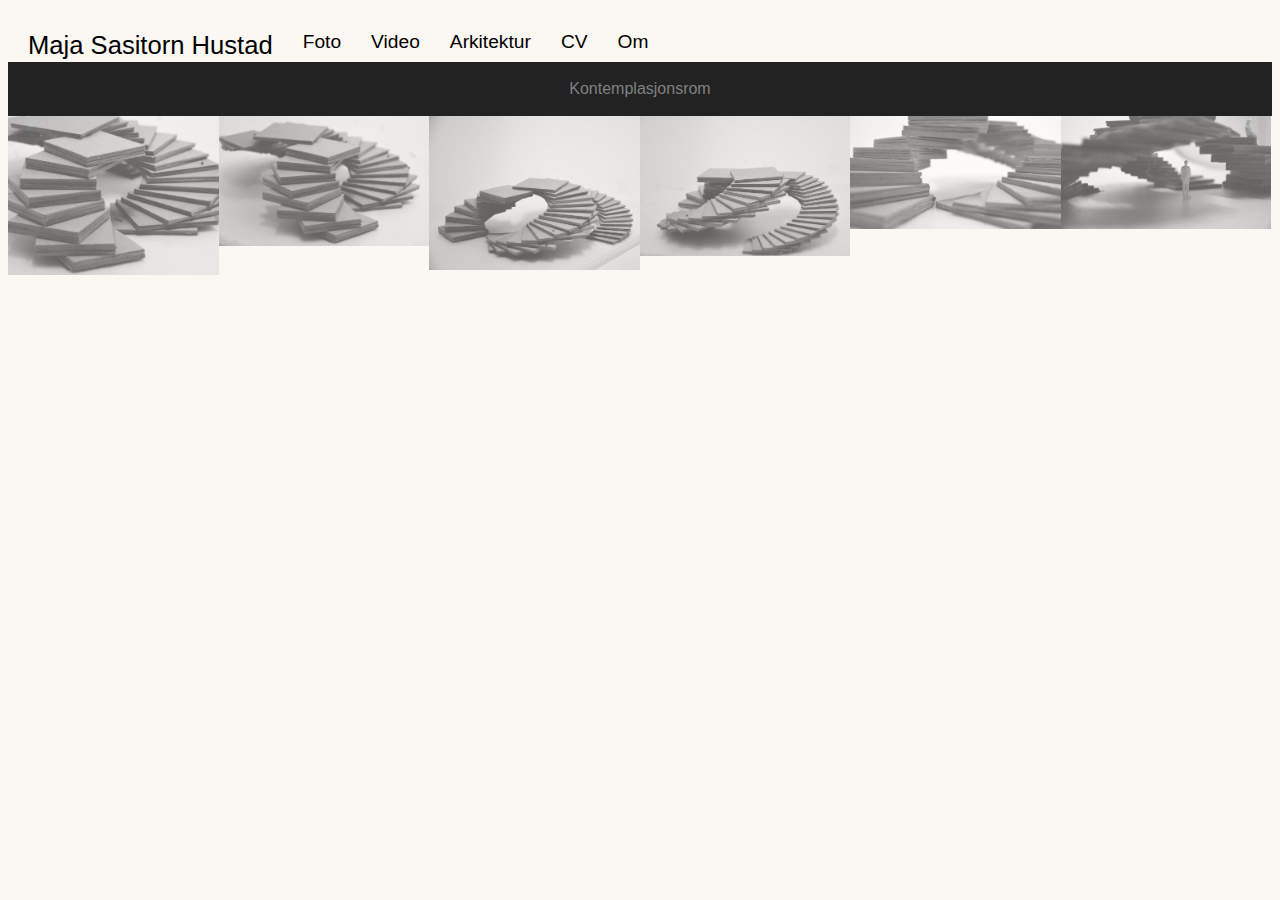
<file: arkitektur.html>
<!doctype html>
<html lang="en" dir="ltr">
  <head>
	<style>
      a { text-decoration: none; }
    </style>
    <meta charset="UTF-8">
    <title>Maja Sasitorn Arkitektur</title>
    <link href="style.css" rel="stylesheet" type="text/css">
	<script type="text/javascript" src="myPortfolio.js">
	</script>
  </head>

  <body class="bakgrunnsfarge">
    <div class="hyperlink">
      <h2 style="font-size:2vw;">
        <a class="link" href="./index.html">Maja Sasitorn Hustad</a>
      </h2>
	  <p style="font-size:1.5vw;">
	    <a class="link" href="./Foto.html">Foto</a> 
        <a class="link" href="./video.html">Video</a>
	    <a class="link" href="./arkitektur.html">Arkitektur</a>
        <a class="link" href="./cv.html">CV</a>
        <a class="link" href="./om.html">Om</a>
	  </p>
    </div>
	  
	  
	  <br>
	  <br>
	  <br>
	<div class="container"> <!--bildeslides-->
		
	  <div class="mySlides">
		  <div class="numbertext">1/6</div>
		  <img src="arkitektur/MSH_30.jpg" style="width:100%">
	  </div>
	  
	  <div class="mySlides">
		  <div class="numbertext">2/6</div>
		  <img src="arkitektur/MSH_28.jpg" style="width:100%">
	  </div>
	  
	  <div class="mySlides">
		  <div class="numbertext">3/6</div>
		  <img src="arkitektur/MSH_38.jpg" style="width:100%">
	  </div>
	  
	  <div class="mySlides">
		  <div class="numbertext">4/6</div>
		  <img src="arkitektur/MSH_45.jpg" style="width:100%">
	  </div>
	  
	  <div class="mySlides">
		  <div class="numbertext">5/6</div>
		  <img src="arkitektur/MSH_52.jpg" style="width:100%">
	  </div>
	  
	  <div class="mySlides">
		  <div class="numbertext">6/6</div>
		  <img src="arkitektur/MSH_58.jpg" style="width:100%">
	  </div>
	  
	  <!--next and previous buttons-->
	  <a class="prev" onclick="plusSlides(-1)">&#10094;</a>
      <a class="next" onclick="plusSlides(1)">&#10095;</a>
      <!--bildetekst-->
	  <div class="caption-container">
        <p id="caption">Kontemplasjonsrom</p>
      </div>
      
	  <!--thumbnail images-->
      <div class="row">
        <div class="column">
          <img class="demo cursor" src="arkitektur/MSH_30.jpg" style="width:100%" onclick="currentSlide(1)" alt="modellbilde1">
        </div>
        <div class="column">
          <img class="demo cursor" src="arkitektur/MSH_28.jpg" style="width:100%" onclick="currentSlide(2)" alt="modellbilde2">
        </div>
        <div class="column">
          <img class="demo cursor" src="arkitektur/MSH_38.jpg" style="width:100%" onclick="currentSlide(3)" alt="modellbilde3">
        </div>
        <div class="column">
          <img class="demo cursor" src="arkitektur/MSH_45.jpg" style="width:100%" onclick="currentSlide(4)" alt="modellbilde4">
        </div>
        <div class="column">
          <img class="demo cursor" src="arkitektur/MSH_52.jpg" style="width:100%" onclick="currentSlide(5)" alt="modellbilde6">
        </div>
        <div class="column">
          <img class="demo cursor" src="arkitektur/MSH_58.jpg" style="width:100%" onclick="currentSlide(6)" alt="modellbilde6">
	    </div>
   	  </div>
    </div>

	  
  </body>
</html>
</file>
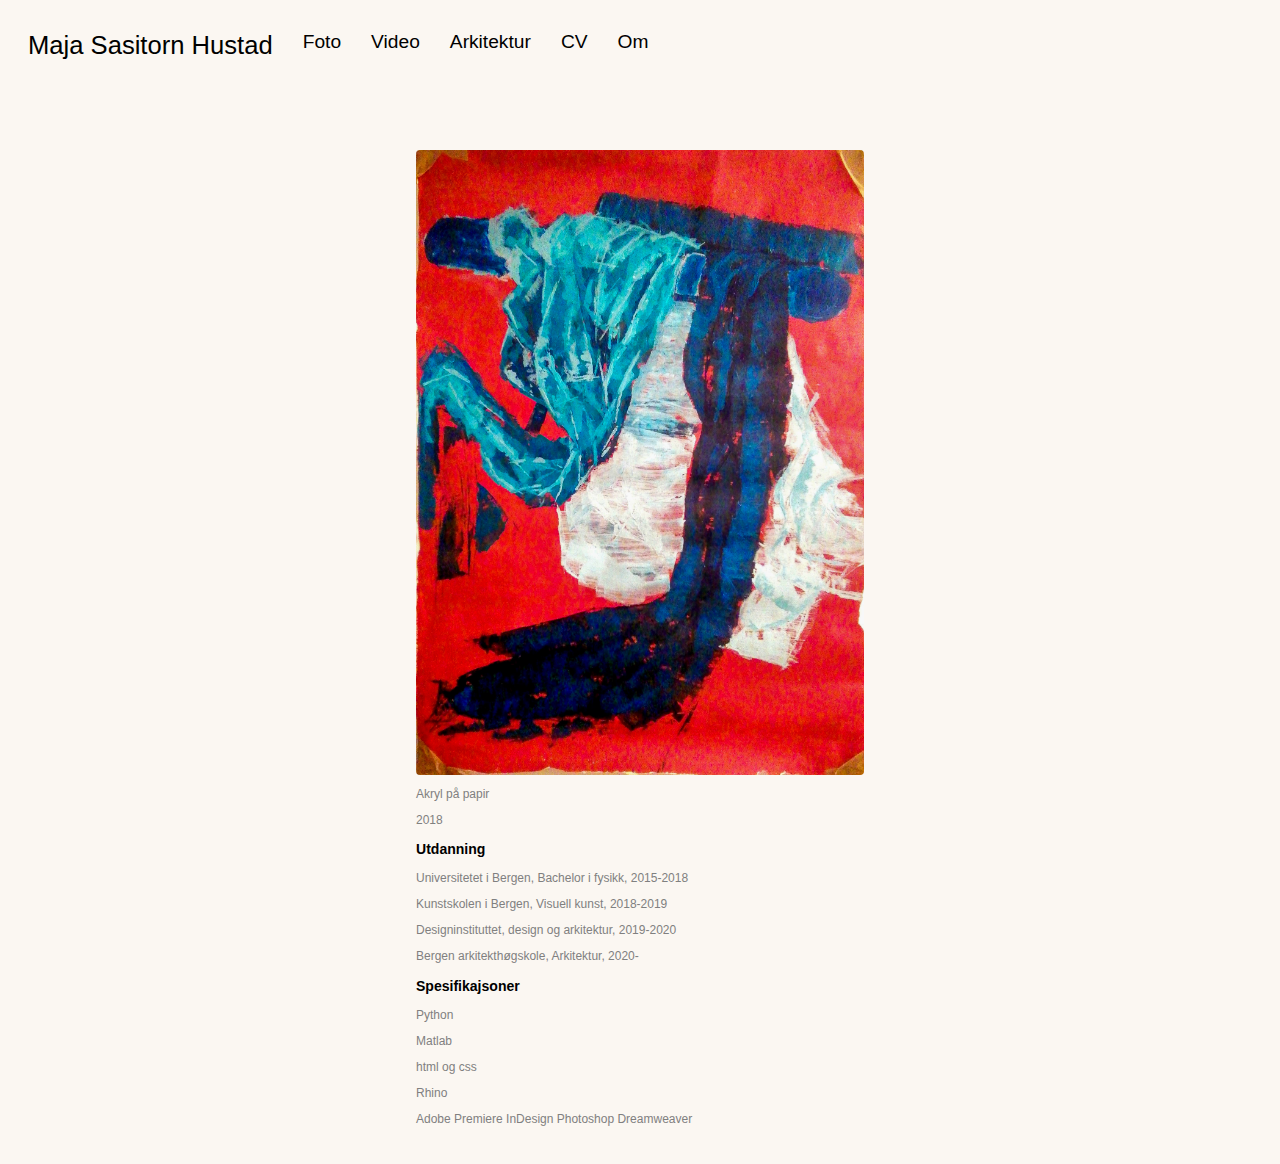
<file: cv.html>
<!DOCTYPE html> <!--hvilken utgave html-->
<html lang="en" dir="ltr">
  <head> <!--metadata, vises ikke i exp (informasjon om koden/siden)-->
    <style>
      a { text-decoration: none; }
    </style>
    <meta charset="utf-8">
    <title>Maja Sasitorn cv</title>
    <link rel="stylesheet" href="style.css">
  </head>

  <body class="bakgrunnsfarge">
    <div class="hyperlink">
      <h2 style="font-size:2vw;">
        <a class="link" href="./index.html">Maja Sasitorn Hustad</a>
      </h2>
      
	  <p style="font-size:1.5vw;">
	    <a class="link" href="./foto.html">Foto</a> <!-- a anchor tag (linke)-->
        <a class="link" href="./video.html">Video</a>
	    <a class="link" href="./arkitektur.html">Arkitektur</a>
        <a class="link" href="./cv.html">CV</a>
        <a class="link" href="./om.html">Om</a>
	  </p>
    </div>
 
    <div>
      <img class="ståendefoto" src="exp/MSH_01_maleri-2.jpg" alt="Akryl på kraftpapir, 2019">
	  <p class="tekststående">Akryl på papir</p>
	  <p class="tekststående">2018</p>
    </div>

    <div class="tekststående">
      <h3>Utdanning</h3>
      <p>Universitetet i Bergen, Bachelor i fysikk, 2015-2018</p>
      <p>Kunstskolen i Bergen, Visuell kunst, 2018-2019</p>
      <p>Designinstituttet, design og arkitektur, 2019-2020</p>
	  <p>Bergen arkitekthøgskole, Arkitektur, 2020- </p>
    </div>
	
	<div class="tekststående">
		<h3>Spesifikajsoner</h3>
		<!--<p>Programering og databehandling</p>-->
		<p>Python</p>
		<p>Matlab</p>
		<p>html og css</p>	
		<p>Rhino</p>
		<p>Adobe Premiere InDesign Photoshop Dreamweaver</p>
		<p></p>
	</div>
	  
  <br>

  </body>
</html>
</file>
<file: style.css>
.forside {
  background: url(exp/MSH-4-0016.jpg) no-repeat center center fixed;
  -webkit-background-size: cover;
  -moz-background-size: cover;
  -o-background-size: cover;
  background-size: cover;
	
	width: auto;
	margin-left:30px;
    top: 25px;
}


.bakgrunnsfarge {
 background-color:#FBF7F2;
  -webkit-background-size: cover;
  -moz-background-size: cover;
  -o-background-size: cover;
  background-size: cover;
	
}
.hyperlink {
	overflow: hidden;
	background-color:#FBF7F2;
    position: fixed;
	top:0;
	width:100%
}

.hyperlink a {
	float:left;
	display:block;
	color:black;
	text-align:center;
	padding: 10px 10px;
	text-decoration:none;
}

.hyperlink a:hover {
	background:#F5ECE0;
	color:black;
}

.linkfrem {
    font-family:"bubbler-one", sans-serif;
	font-weight: 300;
	font-style: normal;
	color: slategrey;

}
.link {
    font-family:"bubbler-one", sans-serif;
	font-weight: 300;
	font-style: normal;
    color: black;
	width:auto;
	margin-left:10px;
    top: 25px;
}


.høyre {
	font-family: "bubbler-one", sans-serif;
	font-weight: 300;
	font-style: normal;
	color: black;
	position: fixed;
	width:auto;
	margin-right: 20px;
	margin-left: 1080px;
	top:25px;
}

p {
    font-family:"bubbler-one", sans-serif;
	font-weight: 300;
	font-style: normal;
    color: grey;
    text-align:inherit;
    margin-left: auto;
    margin-right: auto;
}

.infotekst {
    font-family:"bubbler-one", sans-serif;
	font-weight: 300;
	font-style: normal;
    margin-left: auto;
    margin-right: auto;
    width: 50vw;
	font-size: 12px;
}

.tekst {
	font-family: "jeff-script", sans-serif;
	font-weight: 300;
	font-style: normal;
	margin-left: auto;
	margin-right: auto;
	width: 50vw;
	font-size: 1.2vw;
}

.tekststående {
	font-family:"bubbler-one", sans-serif;
	font-size: 12px;
	font-weight: 300;
	font-style: normal;
    margin-left: auto;
    margin-right: auto;
    width: 35vw;
}

.foto {
  width: 50vw;
  border-radius: 1px;
  image-orientation: center;
  display: block;
  margin-left: auto;
  margin-right: auto;
  margin-top: 80px;
}

.ståendefoto {
  width: 35vw;
  border-radius: 4px;
  image-orientation: center;
  display: block;
  margin-left: auto;
  margin-right: auto;
  margin-top: 150px;
}

.video {
  width: 50vw;
  border-radius: 1px;
  image-orientation: center;
  display: block;
  margin-left: auto;
  margin-right: auto;
  margin-top: 180px;
}

.ekstra {
	color: black;
    text-align: center;
	position:fixed;
	width:100%;
    bottom: 0;
	font-size:1vw;

}

* {
  box-sizing: border-box;
}

/* Position the image container (needed to position the left and right arrows) */
.container {
  position: relative;
}

/* Hide the images by default */
.mySlides {
  display: none;
}

/* Add a pointer when hovering over the thumbnail images */
.cursor {
  cursor: pointer;
}

/* Next & previous buttons */
.prev,
.next {
  cursor: pointer;
  position: absolute;
  top: 40%;
  width: auto;
  padding: 16px;
  margin-top: -50px;
  color: white;
  font-weight: bold;
  font-size: 20px;
  border-radius: 0 3px 3px 0;
  user-select: none;
  -webkit-user-select: none;
}

/* Position the "next button" to the right */
.next {
  right: 0;
  border-radius: 3px 0 0 3px;
}

/* On hover, add a black background color with a little bit see-through */
.prev:hover,
.next:hover {
  background-color: rgba(0, 0, 0, 0.8);
}

/* Number text (1/3 etc) */
.numbertext {
  color: #f2f2f2;
  font-size: 12px;
  padding: 8px 12px;
  position: absolute;
  top: 0;
}

/* Container for image text */
.caption-container {
  text-align: center;
  background-color: #222;
  padding: 2px 16px;
  color: white;
}

.row:after {
  content: "";
  display: table;
  clear: both;
}

/* Six columns side by side */
.column {
  float: left;
  width: 16.66%;
}

/* Add a transparency effect for thumnbail images */
.demo {
  opacity: 0.6;
}

.active,
.demo:hover {
  opacity: 1;
}
</file>
